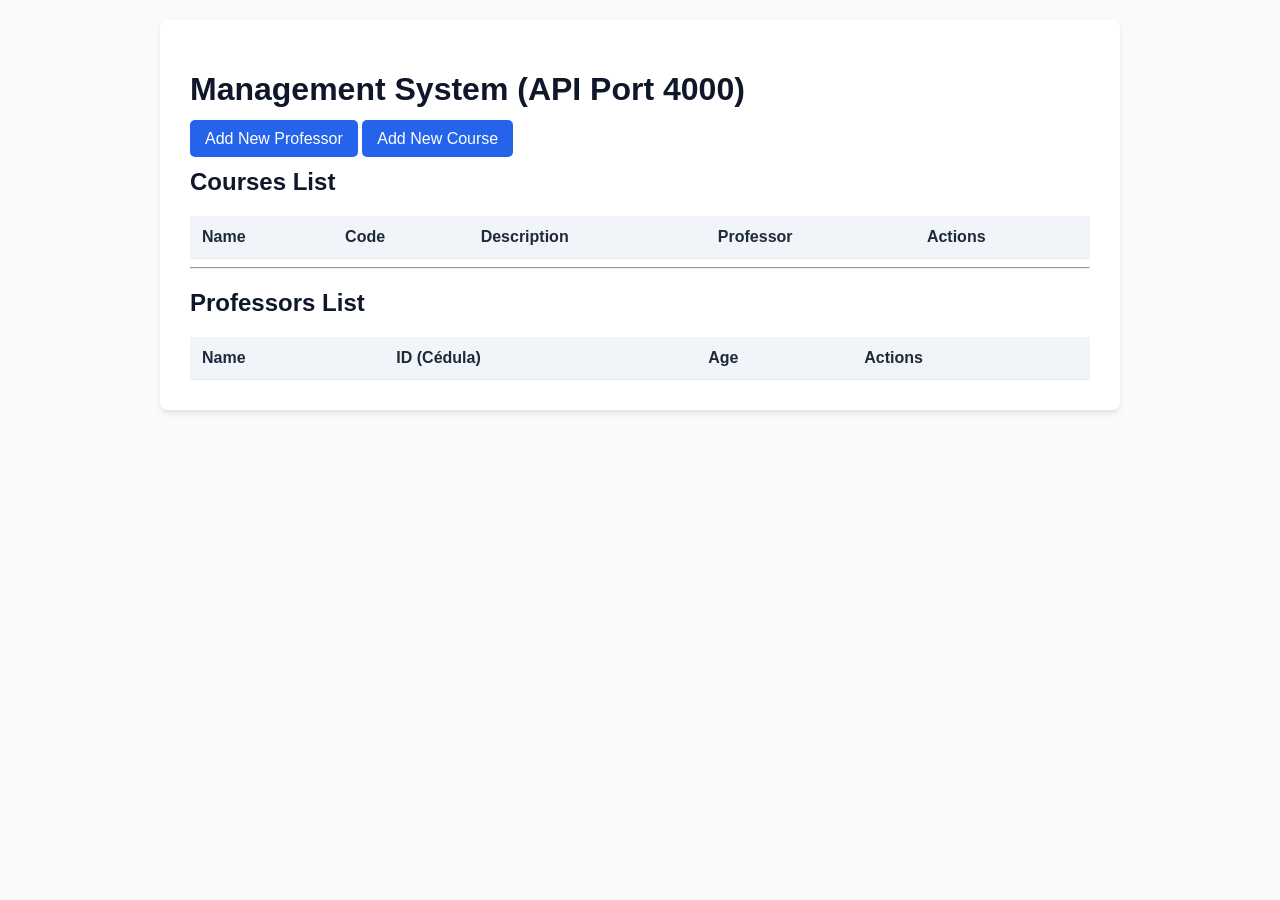
<file: week-3/public/index.html>
<!DOCTYPE html>
<html lang="en">

<head>
    <meta charset="UTF-8">
    <title>Management System - Week 3</title>
    <link rel="stylesheet" href="style.css">
</head>

<body>
    <div class="container">
        <h1>Management System (API Port 4000)</h1>

        <div class="actions">
            <a href="create-professor.html" class="btn btn-primary">Add New Professor</a>
            <a href="create-course.html" class="btn btn-primary">Add New Course</a>
        </div>

        <h2>Courses List</h2>
        <table id="courseTable">
            <thead>
                <tr>
                    <th>Name</th>
                    <th>Code</th>
                    <th>Description</th>
                    <th>Professor</th>
                    <th>Actions</th>
                </tr>
            </thead>
            <tbody></tbody>
        </table>

        <hr>

        <h2>Professors List</h2>
        <table id="professorTable">
            <thead>
                <tr>
                    <th>Name</th>
                    <th>ID (Cédula)</th>
                    <th>Age</th>
                    <th>Actions</th>
                </tr>
            </thead>
            <tbody></tbody>
        </table>
    </div>

    <script>
        const API_URL = 'http://localhost:4000';

        async function loadData() {
            try {
                // Cargar Cursos
                const resCourses = await fetch(`${API_URL}/courses`);
                const courses = await resCourses.json();
                const courseTbody = document.querySelector('#courseTable tbody');
                courseTbody.innerHTML = courses.map(c => `
                    <tr>
                        <td>${c.nombre}</td>
                        <td>${c.codigo}</td>
                        <td>${c.descripcion}</td>
                        <td>${c.professorId ? c.professorId.nombre : '<span style="color:red">Unassigned</span>'}</td>
                        <td>
                            <button class="btn btn-update" onclick="editCourse('${c._id}')">Edit</button>
                            <button class="btn btn-delete" onclick="deleteItem('courses', '${c._id}')">Delete</button>
                        </td>
                    </tr>
                `).join('');

                // Cargar Profesores
                const resProfs = await fetch(`${API_URL}/professors`);
                const professors = await resProfs.json();
                const profTbody = document.querySelector('#professorTable tbody');
                profTbody.innerHTML = professors.map(p => `
                    <tr>
                        <td>${p.nombre} ${p.apellidos}</td>
                        <td>${p.cedula}</td>
                        <td>${p.edad}</td>
                        <td>
                            <button class="btn btn-update" onclick="editProfessor('${p._id}')">Edit</button>
                            <button class="btn btn-delete" onclick="deleteItem('professors', '${p._id}')">Delete</button>
                        </td>
                    </tr>
                `).join('');
            } catch (error) {
                console.error("Error loading data:", error);
            }
        }

    async function deleteItem(route, id) {
    if (confirm('¿Está seguro de que desea eliminar este registro?')) {
        try {
            const response = await fetch(`${API_URL}/${route}/${id}`, { method: 'DELETE' });
            const result = await response.json();

            if (response.ok) {
                alert(result.message);
                loadData();
            } else {
             
                alert("Error: " + result.message);
            }
        } catch (error) {
            alert("Error de conexión con el servidor.");
        }
    }
}

        // --- EDITAR CURSO ---
      async function editCourse(id) {
    const newNombre = prompt("Nuevo nombre del curso (vacío para no cambiar):");
    const newCodigo = prompt("Nuevo código del curso (vacío para no cambiar):");
    const newDesc = prompt("Nueva descripción (vacío para mantener):");

    const newProfCedula = prompt("Ingrese la CÉDULA del nuevo profesor (vacío para no cambiar):");
    
    const data = {};
    if (newNombre && newNombre.trim() !== "") data.nombre = newNombre;
    if (newCodigo && newCodigo.trim() !== "") data.codigo = newCodigo;
    if (newDesc && newDesc.trim() !== "") data.descripcion = newDesc;
    
    
    if (newProfCedula && newProfCedula.trim() !== "") {
        data.professorCedula = newProfCedula.trim(); 
    }

    if (Object.keys(data).length === 0) return;

    try {
        const response = await fetch(`${API_URL}/courses/${id}`, {
            method: 'PUT',
            headers: { 'Content-Type': 'application/json' },
            body: JSON.stringify(data)
        });

        if (response.ok) {
            alert("¡Curso actualizado con éxito!");
            loadData();
        } else {
            const err = await response.json();
            alert("Error: " + err.message);
        }
    } catch (error) {
        console.error("Update error:", error);
        alert("Error de red. Verifique que el servidor esté corriendo.");
    }
}
        // --- EDITAR PROFESOR ---
        async function editProfessor(id) {
            const newNombre = prompt("Nuevo nombre:");
            const newApellidos = prompt("Nuevos apellidos:");
            const newEdad = prompt("Nueva edad:");

            const data = {};
            if (newNombre && newNombre.trim() !== "") data.nombre = newNombre;
            if (newApellidos && newApellidos.trim() !== "") data.apellidos = newApellidos;
            if (newEdad && newEdad.trim() !== "") data.edad = parseInt(newEdad);

            if (Object.keys(data).length === 0) return;

            try {
                const response = await fetch(`${API_URL}/professors/${id}`, {
                    method: 'PUT',
                    headers: { 'Content-Type': 'application/json' },
                    body: JSON.stringify(data)
                });

                if (response.ok) {
                    alert("Professor updated successfully!");
                    loadData();
                } else {
                    const err = await response.json();
                    alert("Error: " + err.message);
                }
            } catch (error) {
                console.error("Update error:", error);
            }
        }


        loadData();
    </script>
</body>

</html>
</file>
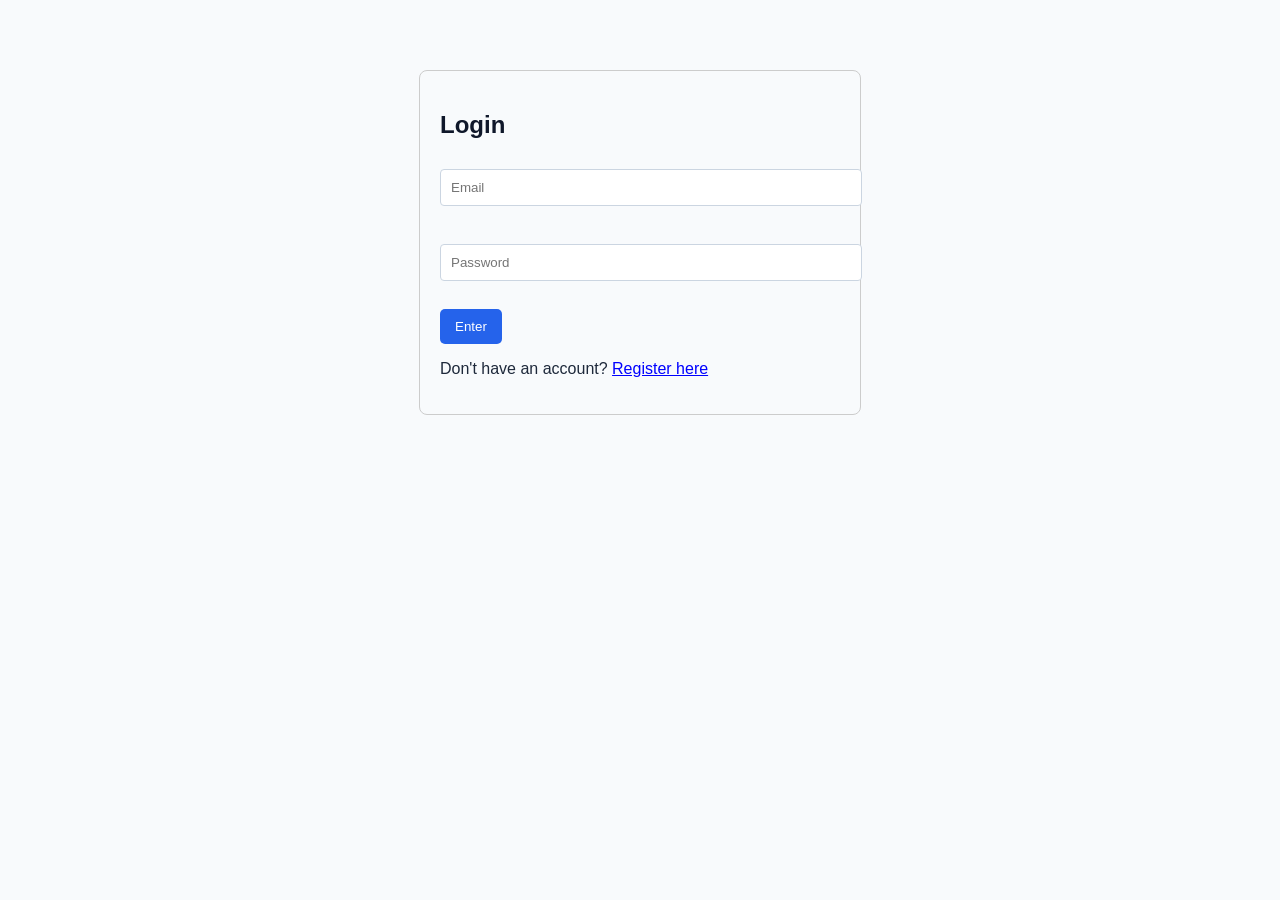
<file: week-4/public/index.html>
<!DOCTYPE html>
<html lang="en">

<head>
    <meta charset="UTF-8">
    <title>Management System - Week 4</title>
    <link rel="stylesheet" href="style.css">
</head>

<body>
    <div class="container">
        <div style="display: flex; justify-content: space-between; align-items: center;">
            <h1>Management System (API Port 4000)</h1>
            <button class="btn btn-delete" onclick="logout()">Logout</button>
        </div>

        <div class="actions">
            <a href="create-professor.html" class="btn btn-primary">Add New Professor</a>
            <a href="create-course.html" class="btn btn-primary">Add New Course</a>
        </div>

        <h2>Courses List</h2>
        <table id="courseTable">
            <thead>
                <tr>
                    <th>Name</th>
                    <th>Code</th>
                    <th>Description</th>
                    <th>Professor</th>
                    <th>Actions</th>
                </tr>
            </thead>
            <tbody></tbody>
        </table>

        <hr>

        <h2>Professors List</h2>
        <table id="professorTable">
            <thead>
                <tr>
                    <th>Name</th>
                    <th>ID (Cédula)</th>
                    <th>Age</th>
                    <th>Actions</th>
                </tr>
            </thead>
            <tbody></tbody>
        </table>
    </div>

    <script>
        //Verificación de token 
        const token = sessionStorage.getItem('token');
        if (!token) {
            window.location.href = 'login.html';
        }

        const API_URL = 'http://localhost:4000';
        function logout() {
            sessionStorage.clear();
            window.location.href = 'login.html';
        }

       async function loadData() {
    try {
        const token = sessionStorage.getItem('token'); 

        // 1. Cargar Cursos enviando el TOKEN
        const resCourses = await fetch(`${API_URL}/courses`, {
            headers: { 'Authorization': `Bearer ${token}` }
        });
        
        const courses = await resCourses.json();

        // VALIDACIÓN
        if (!Array.isArray(courses)) {
            console.error("Error de formato o falta de permisos:", courses);
            return; 
        }

        const courseTbody = document.querySelector('#courseTable tbody');
        courseTbody.innerHTML = courses.map(c => `
            <tr>
                <td>${c.nombre}</td>
                <td>${c.codigo}</td>
                <td>${c.descripcion}</td>
                <td>${c.professorId ? c.professorId.nombre : '<span style="color:red">Unassigned</span>'}</td>
                <td>
                    <button class="btn btn-update" onclick="editCourse('${c._id}')">Edit</button>
                    <button class="btn btn-delete" onclick="deleteItem('courses', '${c._id}')">Delete</button>
                </td>
            </tr>
        `).join('');

        const resProfs = await fetch(`${API_URL}/professors`, {
            headers: { 'Authorization': `Bearer ${token}` }
        });
        const professors = await resProfs.json();

        if (Array.isArray(professors)) {
            const profTbody = document.querySelector('#professorTable tbody');
            profTbody.innerHTML = professors.map(p => `
                <tr>
                    <td>${p.nombre} ${p.apellidos}</td>
                    <td>${p.cedula}</td>
                    <td>${p.edad}</td>
                    <td>
                        <button class="btn btn-update" onclick="editProfessor('${p._id}')">Edit</button>
                        <button class="btn btn-delete" onclick="deleteItem('professors', '${p._id}')">Delete</button>
                    </td>
                </tr>
            `).join('');
        }
    } catch (error) {
        console.error("Error loading data:", error);
    }
}
        // --- ELIMINAR ---
        async function deleteItem(route, id) {
            if (confirm('¿Está seguro de que desea eliminar este registro?')) {
                try {
                    const response = await fetch(`${API_URL}/${route}/${id}`, { 
                        method: 'DELETE',
                        headers: {
                            'Authorization': `Bearer ${token}` 
                        }
                    });
                    const result = await response.json();

                    if (response.ok) {
                        alert(result.message);
                        loadData();
                    } else {
                        alert("Error: " + result.message);
                    }
                } catch (error) {
                    alert("Error de conexión con el servidor.");
                }
            }
        }

        // --- EDITAR CURSO  ---
        async function editCourse(id) {
            const newNombre = prompt("Nuevo nombre del curso (vacío para no cambiar):");
            const newCodigo = prompt("Nuevo código del curso (vacío para no cambiar):");
            const newDesc = prompt("Nueva descripción (vacío para mantener):");
            const newProfCedula = prompt("Ingrese la CÉDULA del nuevo profesor (vacío para no cambiar):");

            const data = {};
            if (newNombre && newNombre.trim() !== "") data.nombre = newNombre;
            if (newCodigo && newCodigo.trim() !== "") data.codigo = newCodigo;
            if (newDesc && newDesc.trim() !== "") data.descripcion = newDesc;
            if (newProfCedula && newProfCedula.trim() !== "") data.professorCedula = newProfCedula.trim();

            if (Object.keys(data).length === 0) return;

            try {
                const response = await fetch(`${API_URL}/courses/${id}`, {
                    method: 'PUT',
                    headers: { 
                        'Content-Type': 'application/json',
                        'Authorization': `Bearer ${token}` 
                    },
                    body: JSON.stringify(data)
                });

                if (response.ok) {
                    alert("¡Curso actualizado con éxito!");
                    loadData();
                } else {
                    const err = await response.json();
                    alert("Error: " + err.message);
                }
            } catch (error) {
                console.error("Update error:", error);
                alert("Error de red. Verifique que el servidor esté corriendo.");
            }
        }

        // --- EDITAR PROFESOR  ---
        async function editProfessor(id) {
            const newNombre = prompt("Nuevo nombre:");
            const newApellidos = prompt("Nuevos apellidos:");
            const newEdad = prompt("Nueva edad:");

            const data = {};
            if (newNombre && newNombre.trim() !== "") data.nombre = newNombre;
            if (newApellidos && newApellidos.trim() !== "") data.apellidos = newApellidos;
            if (newEdad && newEdad.trim() !== "") data.edad = parseInt(newEdad);

            if (Object.keys(data).length === 0) return;

            try {
                const response = await fetch(`${API_URL}/professors/${id}`, {
                    method: 'PUT',
                    headers: { 
                        'Content-Type': 'application/json',
                        'Authorization': `Bearer ${token}` 
                    },
                    body: JSON.stringify(data)
                });

                if (response.ok) {
                    alert("Professor updated successfully!");
                    loadData();
                } else {
                    const err = await response.json();
                    alert("Error: " + err.message);
                }
            } catch (error) {
                console.error("Update error:", error);
                alert("Error de red.");
            }
        }

        loadData();
    </script>
</body>

</html>
</file>
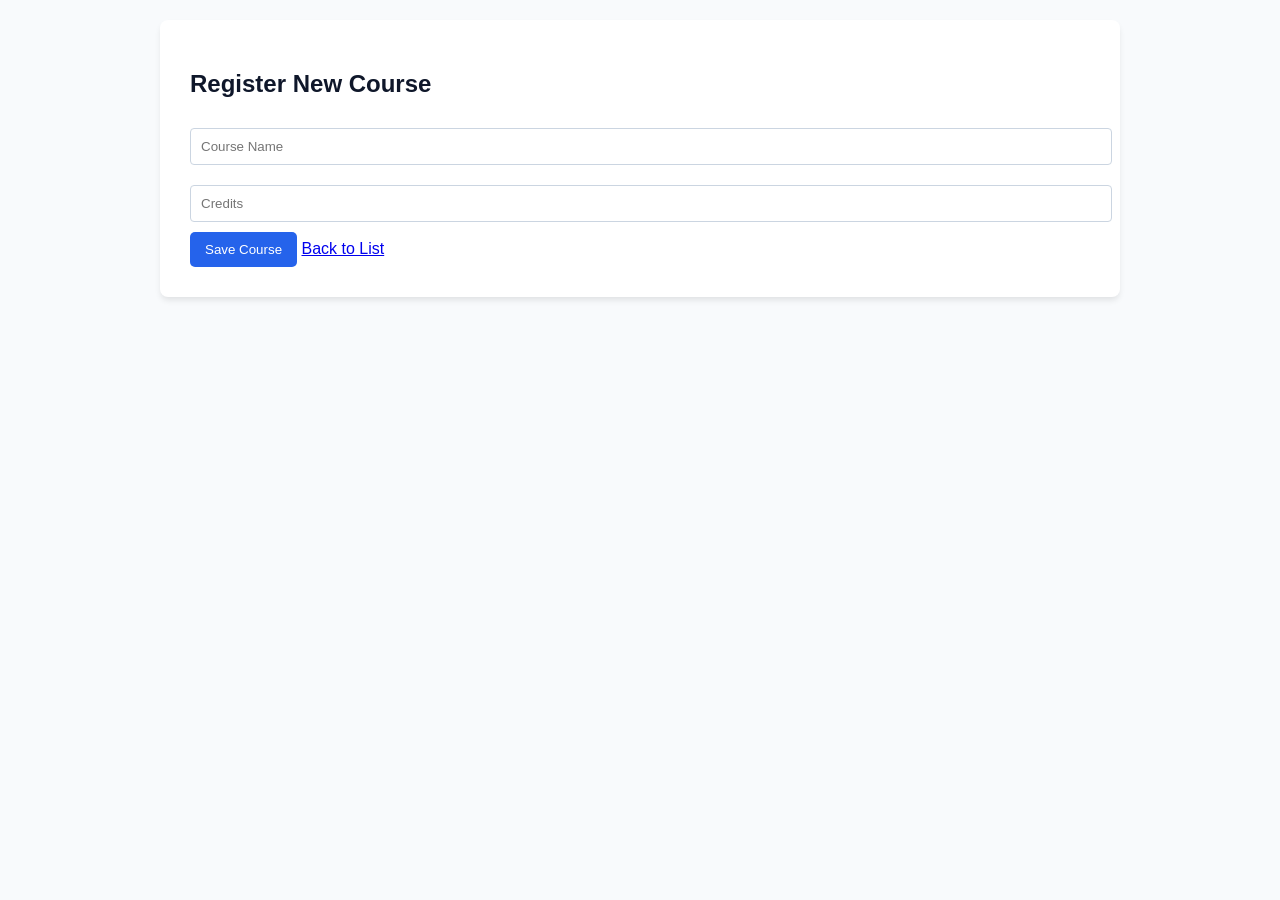
<file: week-2/public/create-course.html>
<!DOCTYPE html>
<html lang="en">
<head>
    <meta charset="UTF-8">
    <title>Add New Course</title>
    <link rel="stylesheet" href="style.css">
</head>
<body>
    <div class="container">
        <h2>Register New Course</h2>
        <form id="courseForm">
            <input type="text" id="name" placeholder="Course Name" required>
            <input type="number" id="credits" placeholder="Credits" required>
            <button type="submit" class="btn btn-primary">Save Course</button>
            <a href="index.html">Back to List</a>
        </form>
    </div>
    <script>
        document.getElementById('courseForm').onsubmit = async (e) => {
            e.preventDefault();
            const data = {
                name: document.getElementById('name').value,
                credits: document.getElementById('credits').value
            };
            await fetch('/course', {
                method: 'POST',
                headers: {'Content-Type': 'application/json'},
                body: JSON.stringify(data)
            });
            window.location.href = 'index.html';
        };
    </script>
</body>
</html>
</file>
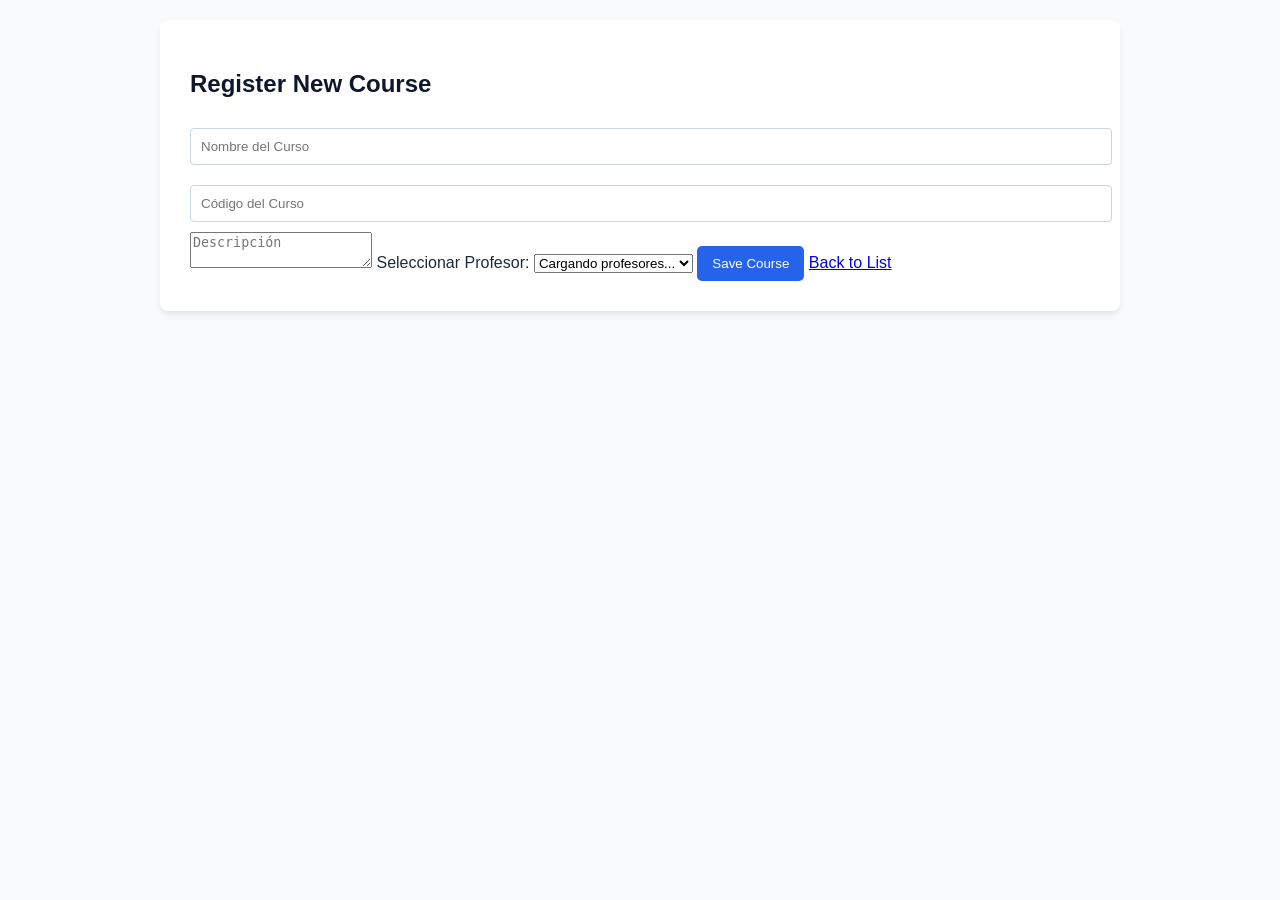
<file: week-3/public/create-course.html>
<!DOCTYPE html>
<html lang="en">
<head>
    <meta charset="UTF-8">
    <title>Add New Course</title>
    <link rel="stylesheet" href="style.css">
</head>
<body>
    <div class="container">
        <h2>Register New Course</h2>
        <form id="courseForm">
            <input type="text" id="nombre" placeholder="Nombre del Curso" required>
            <input type="text" id="codigo" placeholder="Código del Curso" required>
            <textarea id="descripcion" placeholder="Descripción" required></textarea>
            
            <label for="professorSelect">Seleccionar Profesor:</label>
            <select id="professorSelect" required>
                <option value="">Cargando profesores...</option>
            </select>

            <button type="submit" class="btn btn-primary">Save Course</button>
            <a href="index.html">Back to List</a>
        </form>
    </div>

    <script>
        // Cargar profesores al abrir la página
        async function loadProfessorsToSelect() {
            try {
                const res = await fetch('http://localhost:4000/professors');
                const professors = await res.json();
                const select = document.getElementById('professorSelect');

                if (professors.length === 0) {
                    select.innerHTML = '<option value="">No hay profesores. Créalos primero.</option>';
                    return;
                }

                select.innerHTML = professors.map(p =>
                    `<option value="${p._id}">${p.nombre} ${p.apellidos}</option>`
                ).join('');
            } catch (error) {
                console.error("Error cargando profesores:", error);
            }
        }

        document.getElementById('courseForm').onsubmit = async (e) => {
            e.preventDefault();
            
        
            // Crear objeto con los datos del formulario
            const data = {
                nombre: document.getElementById('nombre').value,
                codigo: document.getElementById('codigo').value,
                descripcion: document.getElementById('descripcion').value,
                professorId: document.getElementById('professorSelect').value 
            };


            await fetch('http://localhost:4000/courses', {
                method: 'POST',
                headers: { 'Content-Type': 'application/json' },
                body: JSON.stringify(data)
            });

            window.location.href = 'index.html';
        };

        loadProfessorsToSelect();
    </script>
</body>
</html>
</file>
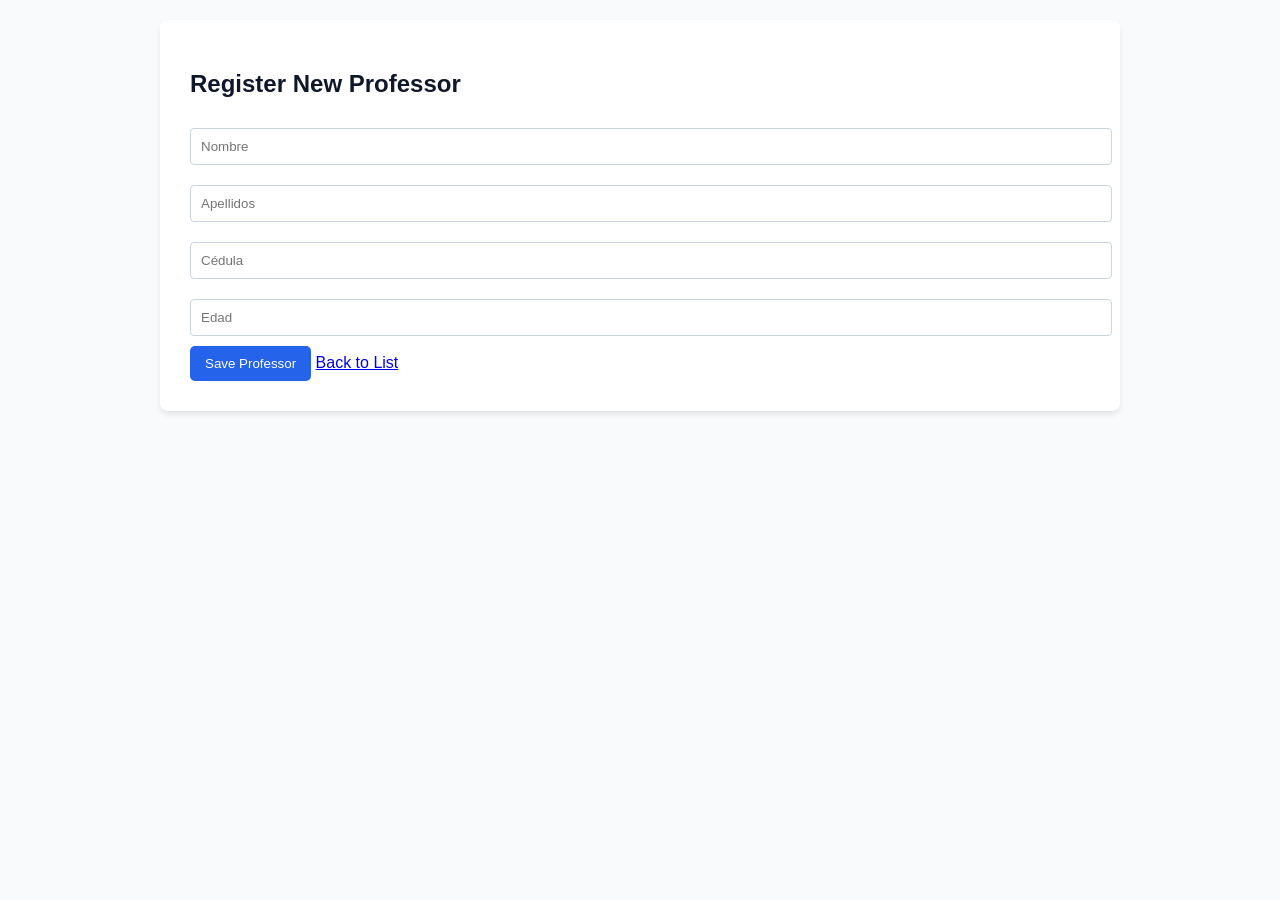
<file: week-3/public/create-professor.html>
<!DOCTYPE html>
<html lang="en">
<head>
    <meta charset="UTF-8">
    <title>Add New Professor</title>
    <link rel="stylesheet" href="style.css">
</head>
<body>
    <div class="container">
        <h2>Register New Professor</h2>
        <form id="professorForm">
            <input type="text" id="nombre" placeholder="Nombre" required>
            <input type="text" id="apellidos" placeholder="Apellidos" required>
            <input type="text" id="cedula" placeholder="Cédula" required>
            <input type="number" id="edad" placeholder="Edad" required>
            
            <button type="submit" class="btn btn-primary">Save Professor</button>
            <a href="index.html">Back to List</a>
        </form>
    </div>

    <script>
        document.getElementById('professorForm').onsubmit = async (e) => {
            e.preventDefault();
            
            const data = {
                nombre: document.getElementById('nombre').value,
                apellidos: document.getElementById('apellidos').value,
                cedula: document.getElementById('cedula').value,
                edad: document.getElementById('edad').value
            };
            
            const response = await fetch('http://localhost:4000/professors', {
                method: 'POST',
                headers: { 'Content-Type': 'application/json' },
                body: JSON.stringify(data)
            });

            if (response.ok) {
                alert('Professor saved successfully!');
                window.location.href = 'index.html';
            } else {
                alert('Error saving professor. Check if ID is duplicate.');
            }
        };
    </script>
</body>
</html>
</file>
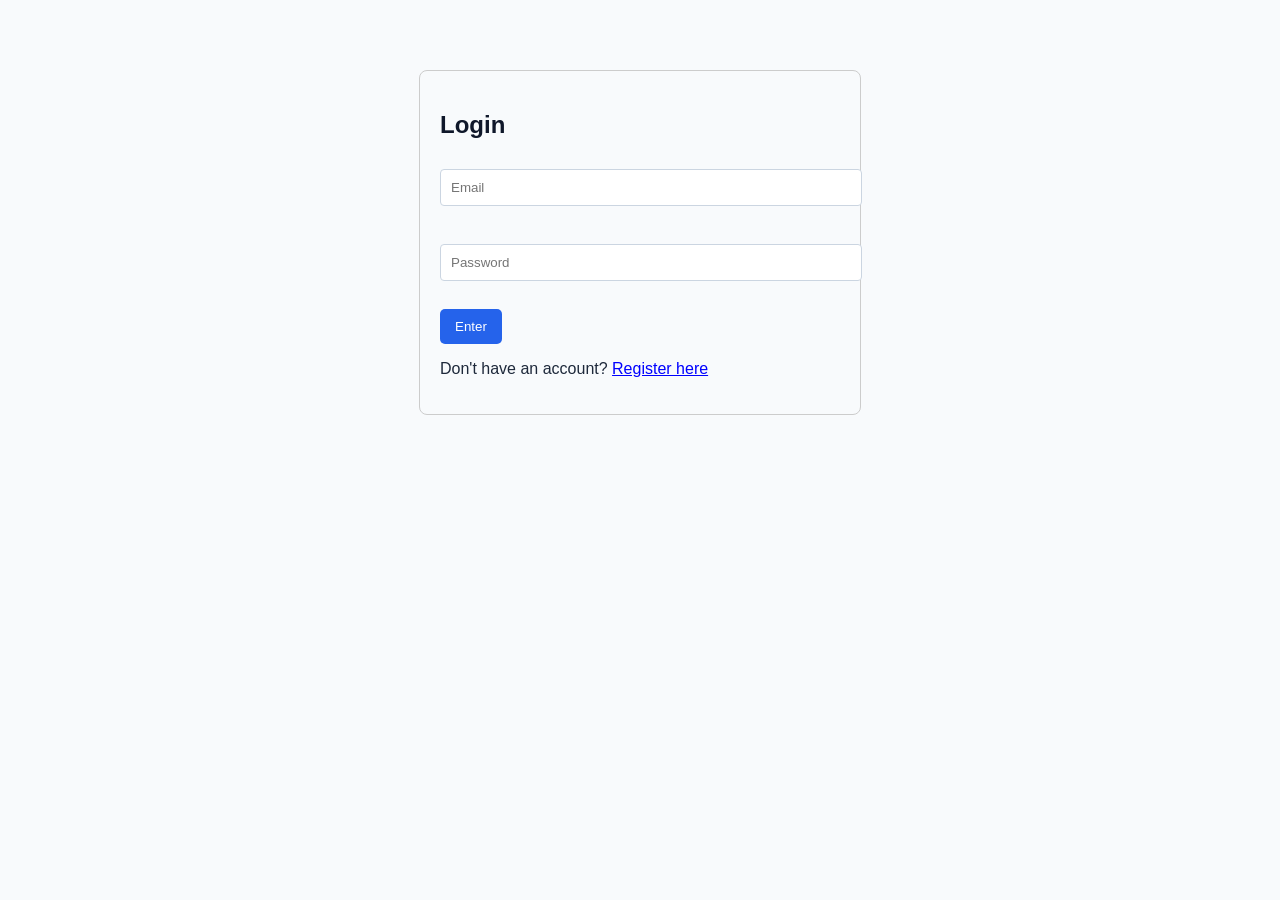
<file: week-4/public/create-course.html>
<!DOCTYPE html>
<html lang="en">
<head>
    <meta charset="UTF-8">
    <title>Add New Course</title>
    <link rel="stylesheet" href="style.css">
</head>
<body>
    <div class="container">
        <h2>Register New Course</h2>
        <form id="courseForm">
            <input type="text" id="nombre" placeholder="Nombre del Curso" required>
            <input type="text" id="codigo" placeholder="Código del Curso" required>
            <textarea id="descripcion" placeholder="Descripción" required></textarea>
            
            <label for="professorSelect">Seleccionar Profesor:</label>
            <select id="professorSelect" required>
                <option value="">Cargando profesores...</option>
            </select>

            <button type="submit" class="btn btn-primary">Save Course</button>
            <a href="index.html" class="btn" style="background: #ccc; text-decoration: none; display: inline-block; padding: 10px; border-radius: 4px; color: black;">Back to List</a>
        </form>
    </div>

    <script>
        // 1. VERIFICACIÓN DE TOKEN AL INICIO
        const token = sessionStorage.getItem('token');
        if (!token) {
            window.location.href = 'login.html';
        }

        const API_URL = 'http://localhost:4000';

        async function loadProfessorsToSelect() {
            try {
                const res = await fetch(`${API_URL}/professors`, {
                    headers: { 'Authorization': `Bearer ${token}` }
                });
                const professors = await res.json();
                const select = document.getElementById('professorSelect');

                if (professors.length === 0) {
                    select.innerHTML = '<option value="">No hay profesores. Créalos primero.</option>';
                    return;
                }

                select.innerHTML = professors.map(p =>
                    `<option value="${p._id}">${p.nombre} ${p.apellidos}</option>`
                ).join('');
            } catch (error) {
                console.error("Error cargando profesores:", error);
            }
        }

        document.getElementById('courseForm').onsubmit = async (e) => {
            e.preventDefault();
            
            const data = {
                nombre: document.getElementById('nombre').value,
                codigo: document.getElementById('codigo').value,
                descripcion: document.getElementById('descripcion').value,
                professorId: document.getElementById('professorSelect').value 
            };

            try {
                // 2. ENVIAR TOKEN EN EL POST
                const response = await fetch(`${API_URL}/courses`, {
                    method: 'POST',
                    headers: { 
                        'Content-Type': 'application/json',
                        'Authorization': `Bearer ${token}` 
                    },
                    body: JSON.stringify(data)
                });

                if (response.ok) {
                    alert('Course saved successfully!');
                    window.location.href = 'index.html';
                } else {
                    const errData = await response.json();
                    alert('Error saving course: ' + (errData.message || 'Unauthorized'));
                    
                    if (response.status === 401) {
                        sessionStorage.clear();
                        window.location.href = 'login.html';
                    }
                }
            } catch (error) {
                console.error("Error saving course:", error);
                alert("Connection error.");
            }
        };

        loadProfessorsToSelect();
    </script>
</body>
</html>
</file>
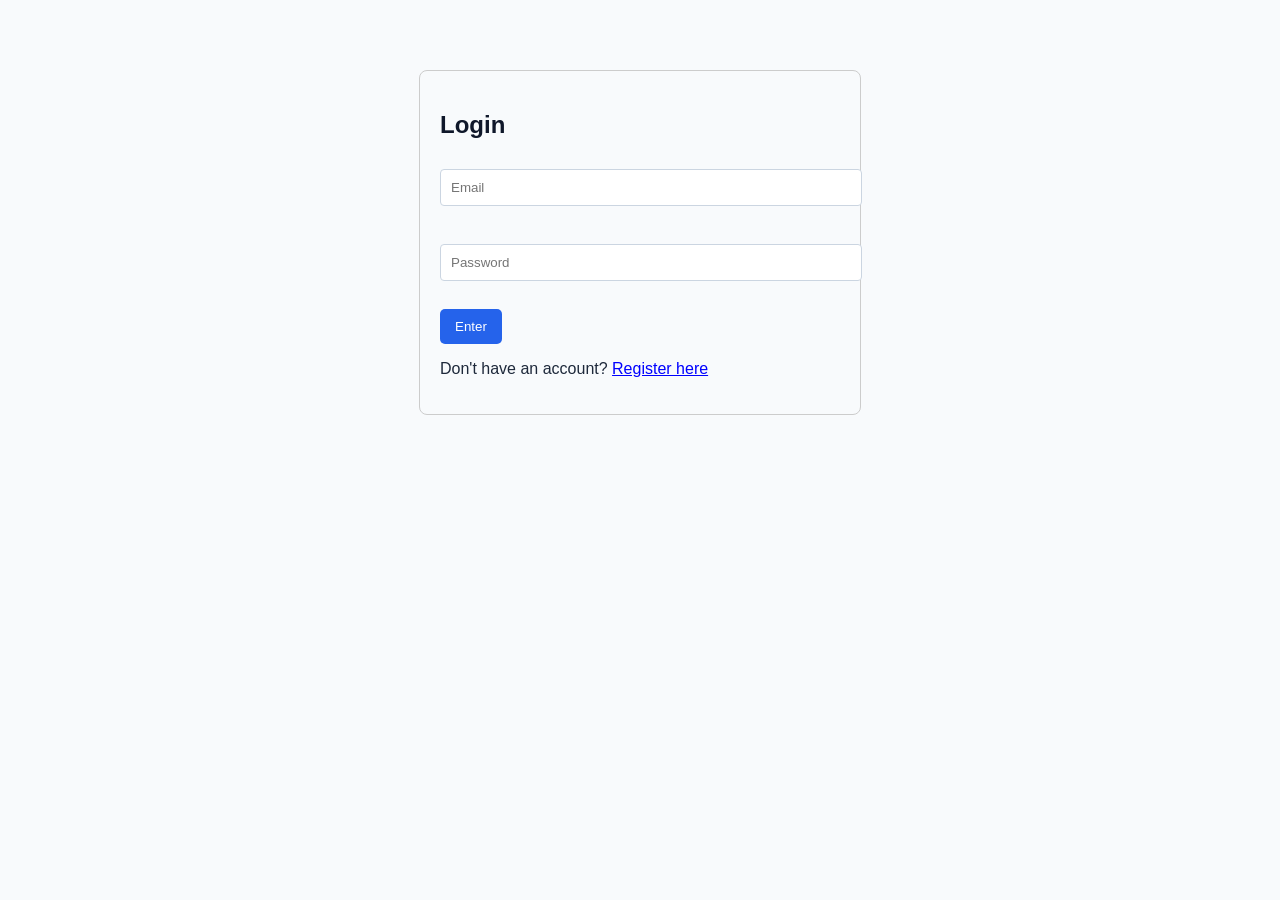
<file: week-4/public/create-professor.html>
<!DOCTYPE html>
<html lang="en">
<head>
    <meta charset="UTF-8">
    <title>Add New Professor</title>
    <link rel="stylesheet" href="style.css">
</head>
<body>
    <div class="container">
        <h2>Register New Professor</h2>
        <form id="professorForm">
            <input type="text" id="nombre" placeholder="Nombre" required>
            <input type="text" id="apellidos" placeholder="Apellidos" required>
            <input type="text" id="cedula" placeholder="Cédula" required>
            <input type="number" id="edad" placeholder="Edad" required>
            
            <button type="submit" class="btn btn-primary">Save Professor</button>
            <a href="index.html" class="btn" style="background: #ccc; text-decoration: none; display: inline-block; padding: 10px; border-radius: 4px; color: black;">Back to List</a>
        </form>
    </div>

    <script>
        // 1. VERIFICACIÓN DE TOKEN 
        const token = sessionStorage.getItem('token');
        if (!token) {
            window.location.href = 'login.html';
        }

        document.getElementById('professorForm').onsubmit = async (e) => {
            e.preventDefault();
            
            const data = {
                nombre: document.getElementById('nombre').value,
                apellidos: document.getElementById('apellidos').value,
                cedula: document.getElementById('cedula').value,
                edad: document.getElementById('edad').value
            };
            
            try {
                const response = await fetch('http://localhost:4000/professors', {
                    method: 'POST',
                    headers: { 
                        'Content-Type': 'application/json',
                        'Authorization': `Bearer ${token}` 
                    },
                    body: JSON.stringify(data)
                });

                if (response.ok) {
                    alert('Professor saved successfully!');
                    window.location.href = 'index.html';
                } else {
                    const errorData = await response.json();
                    alert('Error: ' + (errorData.message || 'Check if ID is duplicate or token is expired.'));
                    
                    if (response.status === 401 || response.status === 400) {
                        sessionStorage.clear();
                        window.location.href = 'login.html';
                    }
                }
            } catch (error) {
                console.error('Fetch error:', error);
                alert('Connection error with the server.');
            }
        };
    </script>
</body>
</html>
</file>
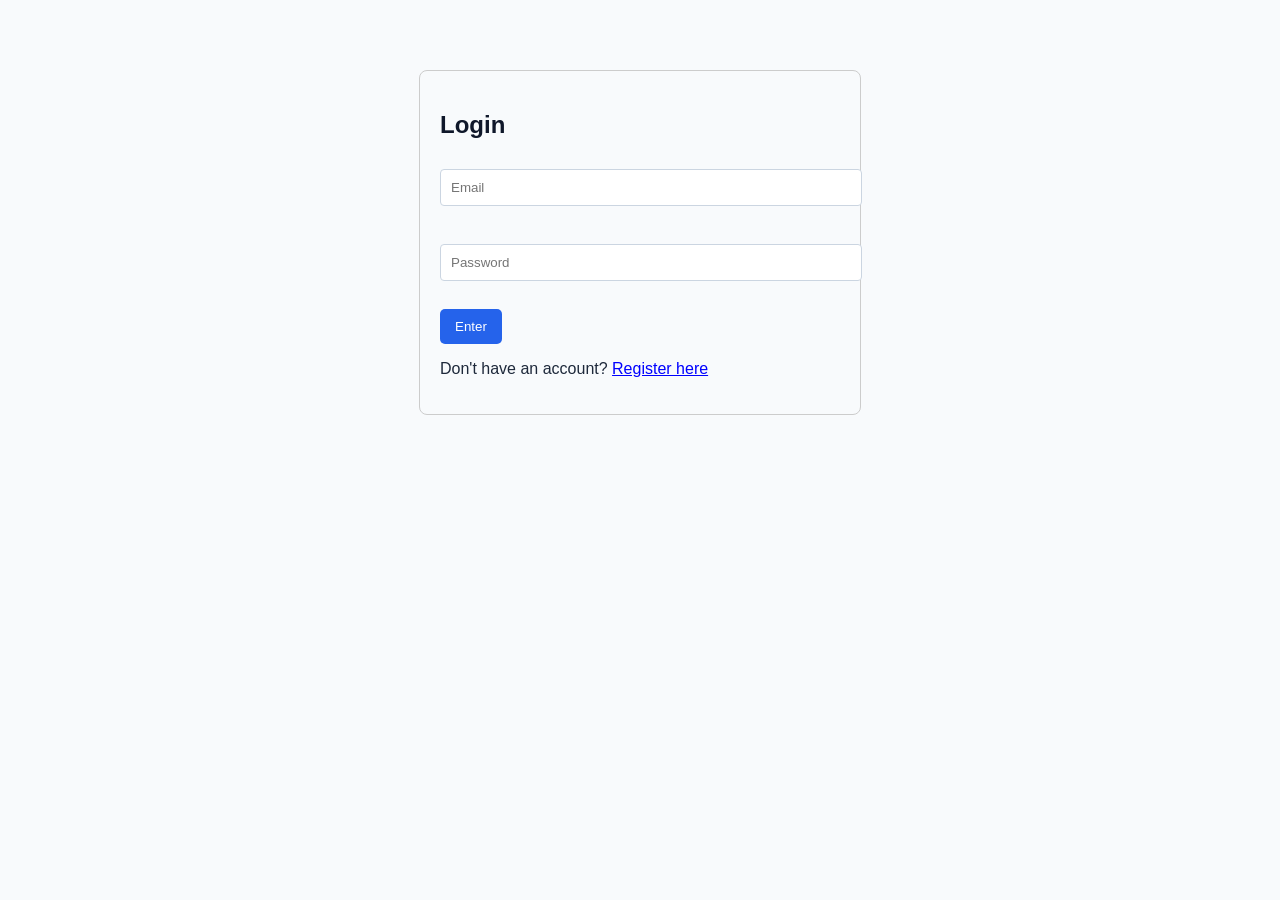
<file: week-4/public/login.html>
<!DOCTYPE html>
<html lang="en">
<head>
    <meta charset="UTF-8">
    <title>Login - Management System</title>
    <link rel="stylesheet" href="style.css">
    <style>
        .auth-container { max-width: 400px; margin: 50px auto; padding: 20px; border: 1px solid #ccc; border-radius: 8px; }
        .toggle-link { color: blue; cursor: pointer; text-decoration: underline; }
        .hidden { display: none; }
    </style>
</head>
<body>
    <div class="auth-container">
        <div id="loginSection">
            <h2>Login</h2>
            <input type="email" id="loginEmail" placeholder="Email" required><br><br>
            <input type="password" id="loginPass" placeholder="Password" required><br><br>
            <button class="btn btn-primary" onclick="login()">Enter</button>
            <p>Don't have an account? <span class="toggle-link" onclick="toggleAuth()">Register here</span></p>
        </div>

        <div id="registerSection" class="hidden">
            <h2>Register</h2>
            <input type="text" id="regName" placeholder="Name"><br><br>
            <input type="text" id="regLastName" placeholder="Last Name"><br><br>
            <input type="email" id="regEmail" placeholder="Email"><br><br>
            <input type="password" id="regPass" placeholder="Password"><br><br>
            <button class="btn btn-primary" onclick="register()">Create Account</button>
            <p>Already have an account? <span class="toggle-link" onclick="toggleAuth()">Login here</span></p>
        </div>
    </div>

    <script>
        const API_URL = 'http://localhost:4000';

        function toggleAuth() {
            document.getElementById('loginSection').classList.toggle('hidden');
            document.getElementById('registerSection').classList.toggle('hidden');
        }

        async function login() {
            const email = document.getElementById('loginEmail').value;
            const password = document.getElementById('loginPass').value;

            const res = await fetch(`${API_URL}/auth/token`, {
                method: 'POST',
                headers: { 'Content-Type': 'application/json' },
                body: JSON.stringify({ email, password })
            });
            const data = await res.json();

            if (res.ok) {
                sessionStorage.setItem('token', data.token);
                window.location.href = 'index.html';
            } else {
                alert(data.message || "Error al iniciar sesión");
            }
        }

        async function register() {
            const name = document.getElementById('regName').value;
            const lastName = document.getElementById('regLastName').value;
            const email = document.getElementById('regEmail').value;
            const password = document.getElementById('regPass').value;

            const res = await fetch(`${API_URL}/auth/register`, {
                method: 'POST',
                headers: { 'Content-Type': 'application/json' },
                body: JSON.stringify({ name, lastName, email, password })
            });

            if (res.ok) {
                alert("Registro exitoso, ahora inicia sesión");
                toggleAuth();
            } else {
                const data = await res.json();
                alert(error.message);
            }
        }
    </script>
</body>
</html>
</file>
<file: week-3/public/style.css>
:root {
    --primary-color: #2563eb;
    --danger-color: #dc2626;
    --bg-color: #f8fafc;
    --text-color: #1e293b;
}

body {
    font-family: 'Segoe UI', Tahoma, Geneva, Verdana, sans-serif;
    background-color: var(--bg-color);
    color: var(--text-color);
    margin: 0;
    padding: 20px;
}

.container {
    max-width: 900px;
    margin: 0 auto;
    background: white;
    padding: 30px;
    border-radius: 8px;
    box-shadow: 0 4px 6px -1px rgb(0 0 0 / 0.1);
}

h1, h2 { color: #0f172a; }

.btn {
    padding: 10px 15px;
    border-radius: 5px;
    text-decoration: none;
    cursor: pointer;
    border: none;
    font-weight: 500;
}
.btn-update { 
    background-color: #059669; 
    color: white; 
    margin-right: 5px;
}
.btn-primary { background-color: var(--primary-color); color: white; }
.btn-delete { background-color: var(--danger-color); color: white; }

table {
    width: 100%;
    border-collapse: collapse;
    margin-top: 20px;
}

th, td {
    padding: 12px;
    text-align: left;
    border-bottom: 1px solid #e2e8f0;
}

th { background-color: #f1f5f9; }

input {
    width: 100%;
    padding: 10px;
    margin: 10px 0;
    border: 1px solid #cbd5e1;
    border-radius: 4px;
}
</file>
<file: week-4/public/style.css>
:root {
    --primary-color: #2563eb;
    --danger-color: #dc2626;
    --bg-color: #f8fafc;
    --text-color: #1e293b;
}

body {
    font-family: 'Segoe UI', Tahoma, Geneva, Verdana, sans-serif;
    background-color: var(--bg-color);
    color: var(--text-color);
    margin: 0;
    padding: 20px;
}

.container {
    max-width: 900px;
    margin: 0 auto;
    background: white;
    padding: 30px;
    border-radius: 8px;
    box-shadow: 0 4px 6px -1px rgb(0 0 0 / 0.1);
}

h1, h2 { color: #0f172a; }

.btn {
    padding: 10px 15px;
    border-radius: 5px;
    text-decoration: none;
    cursor: pointer;
    border: none;
    font-weight: 500;
}
.btn-update { 
    background-color: #059669; 
    color: white; 
    margin-right: 5px;
}
.btn-primary { background-color: var(--primary-color); color: white; }
.btn-delete { background-color: var(--danger-color); color: white; }

table {
    width: 100%;
    border-collapse: collapse;
    margin-top: 20px;
}

th, td {
    padding: 12px;
    text-align: left;
    border-bottom: 1px solid #e2e8f0;
}

th { background-color: #f1f5f9; }

input {
    width: 100%;
    padding: 10px;
    margin: 10px 0;
    border: 1px solid #cbd5e1;
    border-radius: 4px;
}
</file>
<file: week-2/public/style.css>
:root {
    --primary-color: #2563eb;
    --danger-color: #dc2626;
    --bg-color: #f8fafc;
    --text-color: #1e293b;
}

body {
    font-family: 'Segoe UI', Tahoma, Geneva, Verdana, sans-serif;
    background-color: var(--bg-color);
    color: var(--text-color);
    margin: 0;
    padding: 20px;
}

.container {
    max-width: 900px;
    margin: 0 auto;
    background: white;
    padding: 30px;
    border-radius: 8px;
    box-shadow: 0 4px 6px -1px rgb(0 0 0 / 0.1);
}

h1, h2 { color: #0f172a; }

.btn {
    padding: 10px 15px;
    border-radius: 5px;
    text-decoration: none;
    cursor: pointer;
    border: none;
    font-weight: 500;
}
.btn-update { 
    background-color: #059669; 
    color: white; 
    margin-right: 5px;
}
.btn-primary { background-color: var(--primary-color); color: white; }
.btn-delete { background-color: var(--danger-color); color: white; }

table {
    width: 100%;
    border-collapse: collapse;
    margin-top: 20px;
}

th, td {
    padding: 12px;
    text-align: left;
    border-bottom: 1px solid #e2e8f0;
}

th { background-color: #f1f5f9; }

input {
    width: 100%;
    padding: 10px;
    margin: 10px 0;
    border: 1px solid #cbd5e1;
    border-radius: 4px;
}
</file>
